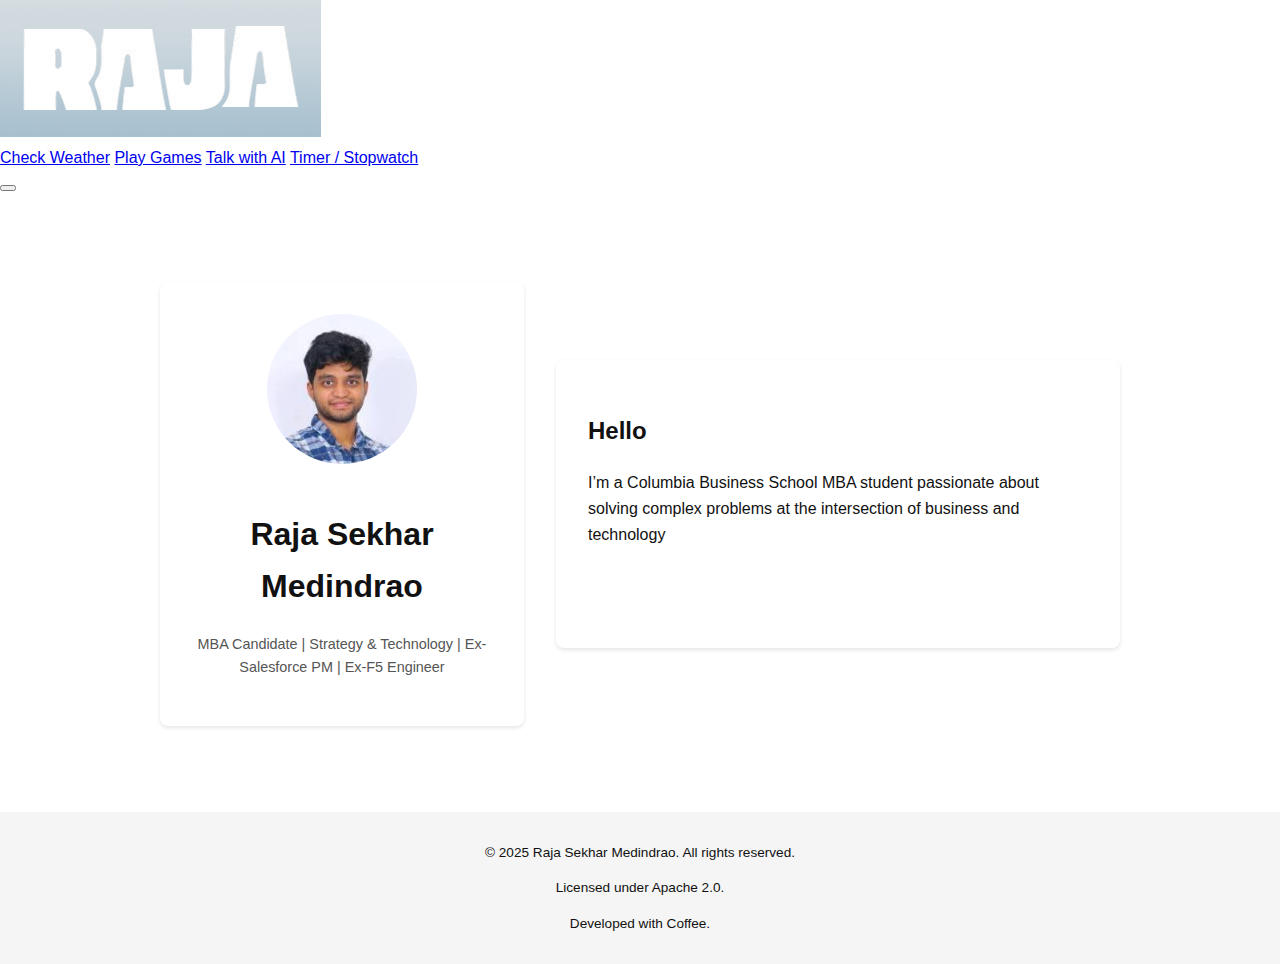
<file: index.html>
<!DOCTYPE html>
<html lang="en">
<head>
    <meta charset="UTF-8">
    <meta name="viewport" content="width=device-width, initial-scale=1.0">
    <title>Raja Sekhar Medindrao</title>
    <link rel="stylesheet" href="styles/style.css">
    <link rel="stylesheet" href="CometAnimation/comet-animation.css">
    <link id="comet-image-preload" rel="preload" as="image" href="CometAnimation/Comet.png">
    <!-- Header/footer inlined from components to keep pages static -->
</head>
<body>
    <!-- Hidden comet image so JS can reliably read the resolved URL across pages -->
    <img id="comet-image-src" src="CometAnimation/Comet.png" alt="" hidden>
    <header class="top-nav">
        <div class="top-nav-inner">
            <div class="brand"><a href="https://rajamedindrao.github.io/RajasWebsite/" title="Go to homepage"><img src="logo.png" alt="Site logo"></a></div>
            <nav class="nav-links" aria-label="Primary navigation">
                <a href="PAGES/CheckWeather/check-weather.html" class="nav-pill">Check Weather</a>
                <a href="PAGES/PlayGames/play-games.html" class="nav-pill">Play Games</a>
                <a href="PAGES/TalkWithAI/talk-with-ai.html" class="nav-pill">Talk with AI</a>
                <a href="PAGES/TimerStopWatch/timer-stopwatch.html" class="nav-pill">Timer / Stopwatch</a>
            </nav>
            <button class="nav-toggle" aria-label="Toggle navigation menu">
                <span></span><span></span><span></span>
            </button>
        </div>
    </header>
    <script>
        (function() {
            const toggle = document.querySelector('.nav-toggle');
            const nav = document.querySelector('.nav-links');
            if (!toggle || !nav) return;
            toggle.addEventListener('click', () => {
                const isOpen = nav.classList.toggle('is-open');
                toggle.classList.toggle('is-open', isOpen);
            });
        })();
        // Dynamically ensure main content fills remaining viewport height (now that header/footer scroll normally)
        (function(){
            function adjust(){
                const header = document.querySelector('header.top-nav');
                const footer = document.querySelector('footer');
                const main = document.querySelector('main.container');
                if (!main) return;
                const hH = header ? header.getBoundingClientRect().height : 0;
                const fH = footer ? footer.getBoundingClientRect().height : 0;
                main.style.minHeight = 'calc(100vh - ' + (hH + fH) + 'px)';
            }
            window.addEventListener('load', adjust);
            window.addEventListener('resize', adjust);
        })();
    </script>
    <main class="container">
        <section class="card">
            <div class="profile">
                <img src="[data-uri]" alt="Profile picture">
                <h1>Raja Sekhar Medindrao</h1>
                <p class="tagline">MBA Candidate | Strategy &amp; Technology | Ex-Salesforce PM | Ex-F5 Engineer</p>
            </div>
        </section>
        <section class="content">
            <h2>Hello</h2>
            <p>I’m a Columbia Business School MBA student passionate about solving complex problems at the intersection of business and technology</p>
            <div class="icon-links">
                <a class="icon" href="mailto:rajsekhar731@gmail.com" aria-label="Email">
                    <svg viewBox="0 0 24 24" xmlns="http://www.w3.org/2000/svg" aria-hidden="true">
                        <rect x="2" y="4" width="20" height="16" rx="2" ry="2" fill="none" stroke="currentColor" stroke-width="2"/>
                        <polyline points="2,6 12,13 22,6" fill="none" stroke="currentColor" stroke-width="2"/>
                    </svg>
                </a>
                <a class="icon" href="https://www.linkedin.com/in/raja-sekhar-medindrao-62730915a/" aria-label="LinkedIn">
                    <svg viewBox="0 0 24 24" xmlns="http://www.w3.org/2000/svg" aria-hidden="true">
                        <rect x="2" y="2" width="20" height="20" rx="2" ry="2" fill="none" stroke="currentColor" stroke-width="2"/>
                        <path d="M6 9h3v9H6zM8 7a1.5 1.5 0 110-3 1.5 1.5 0 010 3zM11 9h3v1.5a3 3 0 016 0V18h-3v-6a1.5 1.5 0 00-3 0v6h-3V9z" fill="currentColor"/>
                    </svg>
                </a>
            </div>
        </section>
    </main>
    <footer>
        <p>&copy; 2025 Raja Sekhar Medindrao. All rights reserved.</p>
        <p>Licensed under Apache 2.0.</p>
        <p>Developed with Coffee.</p>
    </footer>
    <script src="CometAnimation/comet-animation.js"></script>
</body>
</html>
</file>
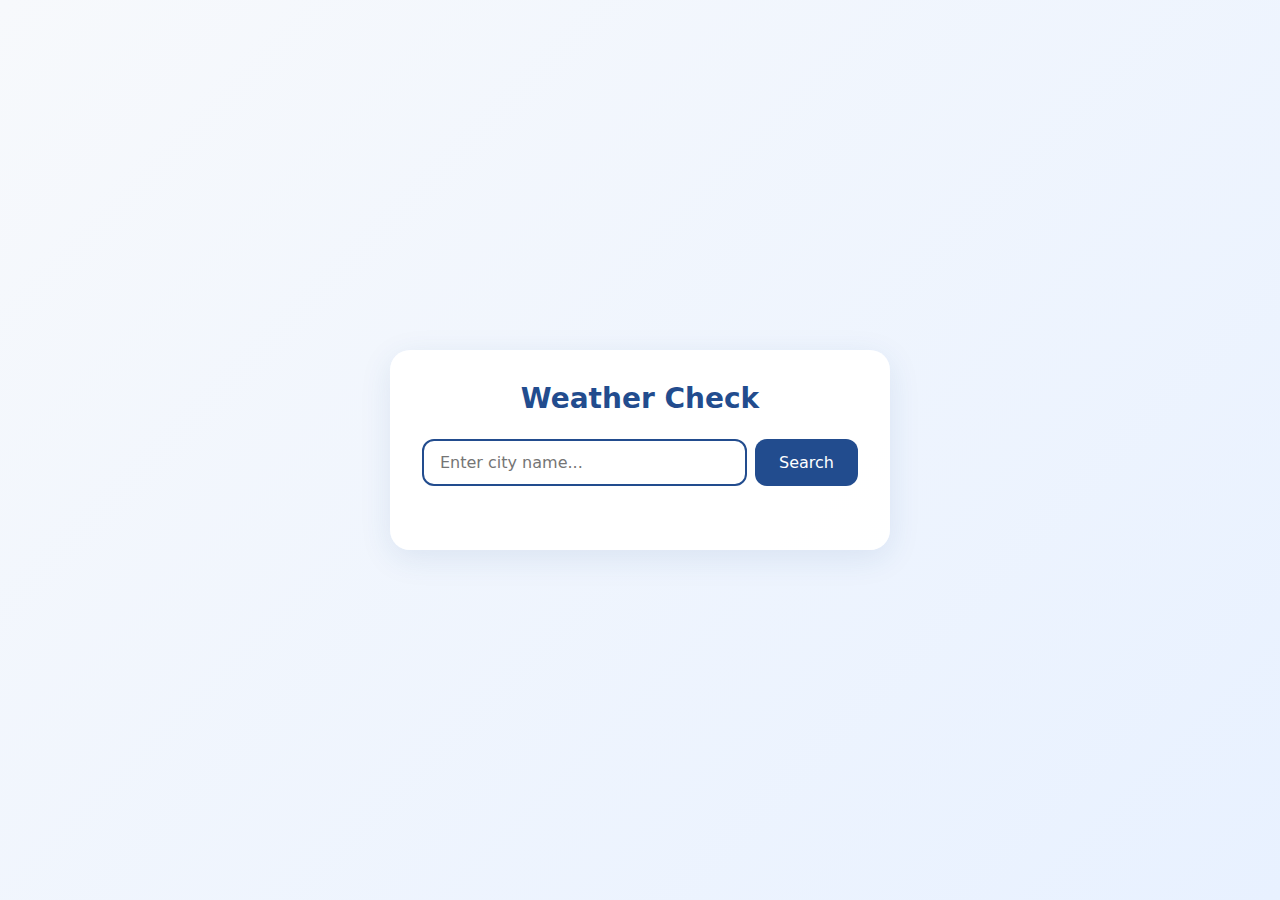
<file: PAGES/check-weather.html>
<!DOCTYPE html>
<html lang="en">
<head>
    <meta charset="UTF-8">
    <meta name="viewport" content="width=device-width, initial-scale=1.0">
    <title>Weather Check</title>
    <style>
        * {
            margin: 0;
            padding: 0;
            box-sizing: border-box;
            font-family: system-ui, -apple-system, "Segoe UI", Arial, sans-serif;
        }

        body {
            min-height: 100vh;
            background: linear-gradient(135deg, #f7f9fc, #e8f1ff);
            display: flex;
            justify-content: center;
            align-items: center;
            padding: 1rem;
        }

        .container {
            background: rgba(255, 255, 255, 0.95);
            padding: 2rem;
            border-radius: 20px;
            box-shadow: 0 8px 32px rgba(34, 76, 142, 0.1);
            width: 100%;
            max-width: 500px;
        }

        h1 {
            color: #224c8e;
            margin-bottom: 1.5rem;
            text-align: center;
            font-size: 1.75rem;
        }

        .search-box {
            display: flex;
            gap: 0.5rem;
            margin-bottom: 2rem;
        }

        input {
            flex: 1;
            padding: 0.75rem 1rem;
            border: 2px solid #e1e8f5;
            border-radius: 12px;
            font-size: 1rem;
            transition: border-color 0.2s;
        }

        input:focus {
            outline: none;
            border-color: #224c8e;
        }

        button {
            padding: 0.75rem 1.5rem;
            background: #224c8e;
            color: white;
            border: none;
            border-radius: 12px;
            font-size: 1rem;
            cursor: pointer;
            transition: background 0.2s;
        }

        button:hover {
            background: #1a3b6d;
        }

        button:disabled {
            background: #ccd4e2;
            cursor: not-allowed;
        }

        .weather-info {
            display: none;
            background: #f7f9fc;
            padding: 1.5rem;
            border-radius: 16px;
            margin-bottom: 1rem;
        }

        .weather-info.visible {
            display: block;
        }

        .city-name {
            font-size: 1.5rem;
            color: #224c8e;
            margin-bottom: 1rem;
            text-align: center;
        }

        .weather-details {
            display: grid;
            grid-template-columns: repeat(auto-fit, minmax(140px, 1fr));
            gap: 1rem;
            text-align: center;
        }

        .weather-item {
            padding: 1rem;
            background: white;
            border-radius: 12px;
            box-shadow: 0 2px 8px rgba(34, 76, 142, 0.05);
        }

        .weather-item .label {
            color: #666;
            font-size: 0.9rem;
            margin-bottom: 0.5rem;
        }

        .weather-item .value {
            color: #224c8e;
            font-size: 1.25rem;
            font-weight: 600;
        }

        .error-message {
            display: none;
            color: #dc3545;
            text-align: center;
            padding: 1rem;
            background: #fdf0f1;
            border-radius: 12px;
        }

        .error-message.visible {
            display: block;
        }

        @media (max-width: 480px) {
            .container {
                padding: 1.5rem;
            }

            .search-box {
                flex-direction: column;
            }

            button {
                width: 100%;
            }
        }
    </style>
</head>
<body>
    <div class="container">
        <h1>Weather Check</h1>
        <div class="search-box">
            <input type="text" id="cityInput" placeholder="Enter city name..." aria-label="City name">
            <button id="searchBtn">Search</button>
        </div>
        <div id="errorMsg" class="error-message"></div>
        <div id="weatherInfo" class="weather-info">
            <div id="cityName" class="city-name"></div>
            <div class="weather-details">
                <div class="weather-item">
                    <div class="label">Temperature</div>
                    <div id="temperature" class="value"></div>
                </div>
                <div class="weather-item">
                    <div class="label">Condition</div>
                    <div id="condition" class="value"></div>
                </div>
                <div class="weather-item">
                    <div class="label">Wind Speed</div>
                    <div id="windSpeed" class="value"></div>
                </div>
            </div>
        </div>
    </div>

    <script>
        // Get DOM elements
        const cityInput = document.getElementById('cityInput');
        const searchBtn = document.getElementById('searchBtn');
        const errorMsg = document.getElementById('errorMsg');
        const weatherInfo = document.getElementById('weatherInfo');
        const cityNameEl = document.getElementById('cityName');
        const temperatureEl = document.getElementById('temperature');
        const conditionEl = document.getElementById('condition');
        const windSpeedEl = document.getElementById('windSpeed');

        // Weather code mapping
        const weatherCodes = {
            0: 'Clear sky',
            1: 'Mainly clear',
            2: 'Partly cloudy',
            3: 'Overcast',
            45: 'Foggy',
            48: 'Depositing rime fog',
            51: 'Light drizzle',
            53: 'Moderate drizzle',
            55: 'Dense drizzle',
            61: 'Slight rain',
            63: 'Moderate rain',
            65: 'Heavy rain',
            71: 'Slight snow',
            73: 'Moderate snow',
            75: 'Heavy snow',
            77: 'Snow grains',
            80: 'Slight rain showers',
            81: 'Moderate rain showers',
            82: 'Violent rain showers',
            85: 'Slight snow showers',
            86: 'Heavy snow showers',
            95: 'Thunderstorm',
            96: 'Thunderstorm with slight hail',
            99: 'Thunderstorm with heavy hail'
        };

        // Function to show error
        function showError(message) {
            errorMsg.textContent = message;
            errorMsg.classList.add('visible');
            weatherInfo.classList.remove('visible');
        }

        // Function to hide error
        function hideError() {
            errorMsg.classList.remove('visible');
        }

        // Function to get weather description from code
        function getWeatherDescription(code) {
            return weatherCodes[code] || 'Unknown';
        }

        // Function to get coordinates for a city
        async function getCoordinates(cityName) {
            try {
                const response = await fetch(`https://geocoding-api.open-meteo.com/v1/search?name=${encodeURIComponent(cityName)}`);
                const data = await response.json();

                if (!data.results || data.results.length === 0) {
                    throw new Error('City not found');
                }

                const { latitude, longitude } = data.results[0];
                return { latitude, longitude };
            } catch (error) {
                throw new Error('Unable to find city coordinates');
            }
        }

        // Function to get weather data
        async function getWeather(latitude, longitude) {
            try {
                const response = await fetch(`https://api.open-meteo.com/v1/forecast?latitude=${latitude}&longitude=${longitude}&current_weather=true`);
                const data = await response.json();

                if (!data.current_weather) {
                    throw new Error('Weather data not available');
                }

                return data.current_weather;
            } catch (error) {
                throw new Error('Unable to fetch weather data');
            }
        }

        // Function to update UI with weather data
        function updateWeatherUI(cityName, weatherData) {
            cityNameEl.textContent = cityName;
            temperatureEl.textContent = `${Math.round(weatherData.temperature)}°C`;
            conditionEl.textContent = getWeatherDescription(weatherData.weathercode);
            windSpeedEl.textContent = `${Math.round(weatherData.windspeed)} km/h`;
            weatherInfo.classList.add('visible');
        }

        // Function to handle search
        async function handleSearch() {
            const cityName = cityInput.value.trim();
            
            if (!cityName) {
                showError('Please enter a city name');
                return;
            }

            searchBtn.disabled = true;
            hideError();

            try {
                const coords = await getCoordinates(cityName);
                const weatherData = await getWeather(coords.latitude, coords.longitude);
                updateWeatherUI(cityName, weatherData);
            } catch (error) {
                showError(error.message);
            } finally {
                searchBtn.disabled = false;
            }
        }

        // Event listeners
        searchBtn.addEventListener('click', handleSearch);
        cityInput.addEventListener('keypress', (e) => {
            if (e.key === 'Enter') {
                handleSearch();
            }
        });

        // Focus input on page load
        cityInput.focus();
    </script>
</body>
</html>
</file>
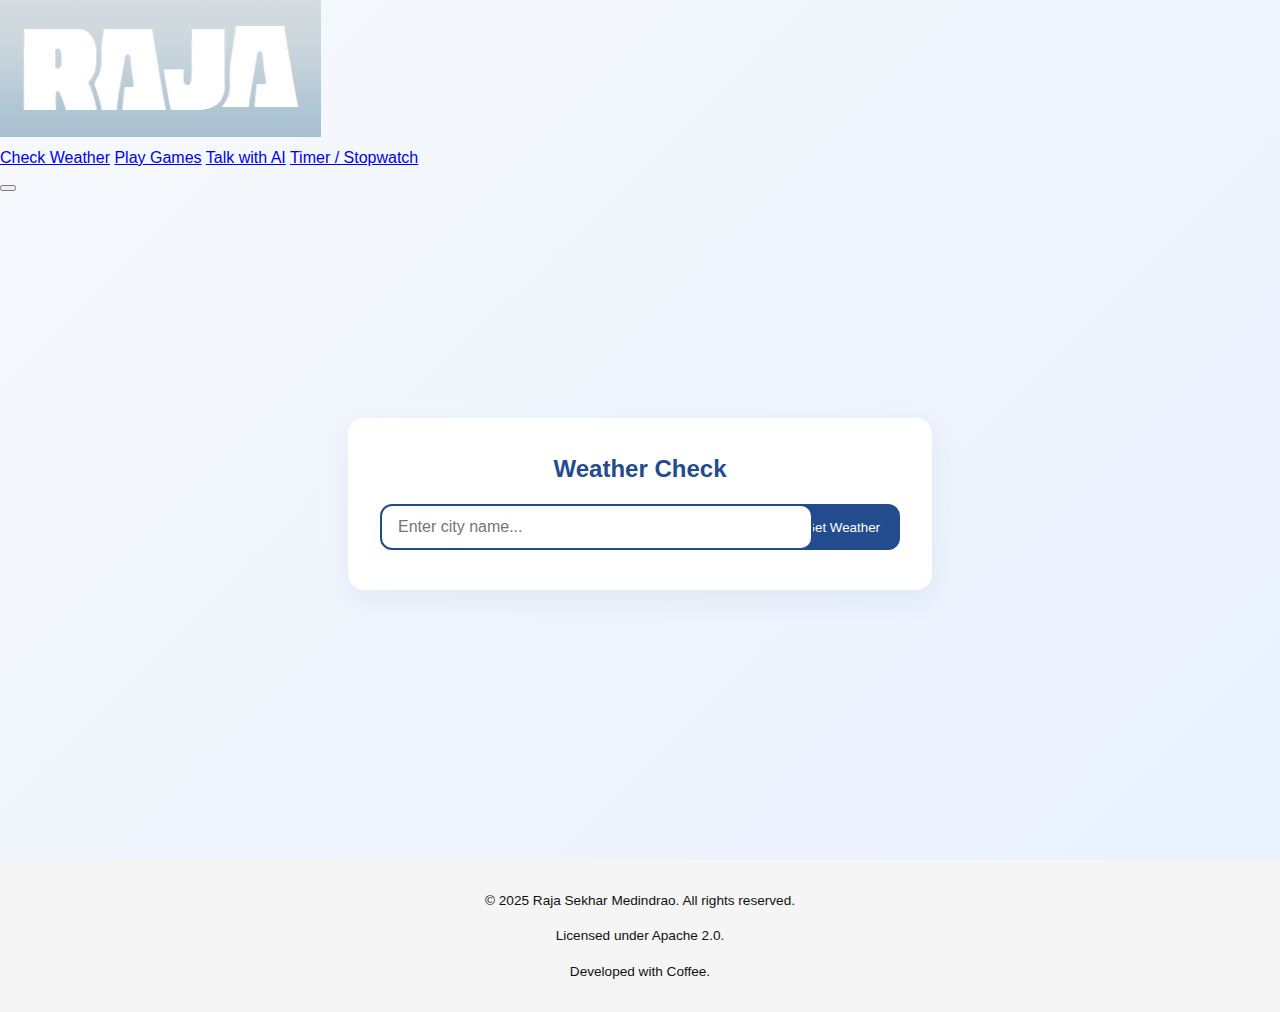
<file: PAGES/CheckWeather/check-weather.html>
<!DOCTYPE html>
<html lang="en">
<head>
    <meta charset="UTF-8">
    <meta name="viewport" content="width=device-width, initial-scale=1.0">
    <title>Weather Check</title>
    <link rel="stylesheet" href="../../styles/style.css">
    <link rel="stylesheet" href="../../CometAnimation/comet-animation.css">
    <link id="comet-image-preload" rel="preload" as="image" href="../../CometAnimation/Comet.png">
        <!-- Page-specific styles inlined to keep this page self-contained -->
        <style>
        /* Minimalistic card layout and suggestions dropdown */
        :root{--primary:#224c8e;--muted:#e18f9f}
        body.weather-page{background:linear-gradient(135deg,#f7f9fc,#e8f1ff);}
        .page-content{flex:1 1 auto;display:flex;align-items:center;justify-content:center;padding:2rem 1rem 80px}
        .weather-container{background:rgba(255,255,255,0.98);padding:2rem;border-radius:16px;box-shadow:0 10px 30px rgba(34,76,142,0.08);width:100%;max-width:520px}
        h1{color:var(--primary);margin:0 0 1rem;font-size:1.5rem;text-align:center}
        .search-box{display:flex;gap:.5rem;margin-bottom:0.5rem}
        .search-wrap{position:relative;flex:1}
        #cityInput{width:100%;padding:.75rem 1rem;border:2px solid var(--muted);border-radius:12px;font-size:1rem}
        #cityInput:focus{outline:none;border-color:var(--primary)}
        #searchBtn{padding:.75rem 1.25rem;background:var(--primary);color:#fff;border:none;border-radius:12px;cursor:pointer}
        #searchBtn:disabled{background:#c9d5ea;cursor:not-allowed}
        .suggestions{position:absolute;left:0;right:0;top:100%;background:#fff;border:1px solid #e6eefb;border-radius:8px;margin-top:.5rem;box-shadow:0 8px 20px rgba(34,76,142,0.06);z-index:50;max-height:200px;overflow:auto;padding:0;list-style:none}
        .suggestions li{padding:.6rem .9rem;cursor:pointer;border-bottom:1px solid #f1f6ff}
        .suggestions li:last-child{border-bottom:none}
        .suggestions li:hover,.suggestions li.active{background:#f1f6ff}
        .no-results{padding:.6rem .9rem;color:#777}
        .weather-info{display:none;background:#f7f9fc;padding:1.2rem;border-radius:12px;margin-top:1rem}
    .city-name{display:block;font-size:1.25rem;font-weight:700;color:var(--primary);margin:0.75rem 0 1rem;text-align:center;padding:0 0.5rem}
        .weather-info.visible{display:block}
        .weather-details{display:grid;grid-template-columns:repeat(auto-fit,minmax(120px,1fr));gap:.75rem;text-align:center}
        .weather-item{padding:.75rem;background:#fff;border-radius:10px;box-shadow:0 2px 8px rgba(34,76,142,0.03)}
        .label{color:#666;font-size:.85rem;margin-bottom:.25rem}
        .value{color:var(--primary);font-weight:700;font-size:1.1rem}
        .error-message{display:none;color:#b91c1c;background:#fff0f0;padding:.6rem;border-radius:8px;margin-top:.6rem;text-align:center}
        .error-message.visible{display:block}
        .loading{margin-top:.75rem;text-align:center;color:var(--primary)}
        @media (max-width:480px){.weather-container{padding:1rem;border-radius:12px}.search-box{flex-direction:column}.suggestions{max-height:160px}}
        </style>
</head>
<body class="weather-page">
    <img id="comet-image-src" src="../../CometAnimation/Comet.png" alt="" hidden>
        <!-- Inlined header (previously components/header.html) -->
        <header class="top-nav">
            <div class="top-nav-inner">
                <div class="brand"><a href="https://rajamedindrao.github.io/RajasWebsite/" title="Go to homepage"><img src="../../logo.png" alt="Site logo"></a></div>
                <nav class="nav-links" aria-label="Primary navigation">
                    <a href="check-weather.html" class="nav-pill">Check Weather</a>
                    <a href="../PlayGames/play-games.html" class="nav-pill">Play Games</a>
                    <a href="../TalkWithAI/talk-with-ai.html" class="nav-pill">Talk with AI</a>
                    <a href="../TimerStopWatch/timer-stopwatch.html" class="nav-pill">Timer / Stopwatch</a>
                </nav>
                <button class="nav-toggle" aria-label="Toggle navigation menu">
                    <span></span><span></span><span></span>
                </button>
            </div>
        </header>
        <script>
            (function() {
                const toggle = document.querySelector('.nav-toggle');
                const nav = document.querySelector('.nav-links');
                if (!toggle || !nav) return;
                toggle.addEventListener('click', () => {
                    const isOpen = nav.classList.toggle('is-open');
                    toggle.classList.toggle('is-open', isOpen);
                });
            })();
        </script>
    <div class="page-content">
        <div class="weather-container">
        <h1>Weather Check</h1>
        <div class="search-box">
            <div class="search-wrap">
                <input type="text" id="cityInput" placeholder="Enter city name..." aria-label="City name" autocomplete="off">
                <ul id="suggestions" class="suggestions" hidden></ul>
            </div>
            <button id="searchBtn">Get Weather</button>
        </div>
        <div id="errorMsg" class="error-message"></div>
        <div id="weatherInfo" class="weather-info">
            <div id="cityName" class="city-name"></div>
            <div class="weather-details">
                <div class="weather-item">
                    <div class="label">Temperature</div>
                    <div id="temperature" class="value"></div>
                </div>
                <div class="weather-item">
                    <div class="label">Condition</div>
                    <div id="condition" class="value"></div>
                </div>
                <div class="weather-item">
                    <div class="label">Wind Speed</div>
                    <div id="windSpeed" class="value"></div>
                </div>
                <div class="weather-item">
                    <div class="label">Observed at</div>
                    <div id="observedAt" class="value"></div>
                </div>
                <div class="weather-item">
                    <div class="label">Timezone</div>
                    <div id="tz" class="value"></div>
                </div>
                <div class="weather-item">
                    <div class="label">Elevation</div>
                    <div id="elevation" class="value"></div>
                </div>
            </div>
        </div>

        </div>
    </div>

    <script>
    (function(){
        // Elements
        const cityInput = document.getElementById('cityInput');
        const suggestionsEl = document.getElementById('suggestions');
        const searchBtn = document.getElementById('searchBtn');
        const errorMsg = document.getElementById('errorMsg');
        const weatherInfo = document.getElementById('weatherInfo');
        const cityNameEl = document.getElementById('cityName');
        const temperatureEl = document.getElementById('temperature');
        const conditionEl = document.getElementById('condition');
        const windSpeedEl = document.getElementById('windSpeed');
        const loadingEl = document.createElement('div');
        loadingEl.className = 'loading';
        loadingEl.id = 'loadingIndicator';
        loadingEl.hidden = true;
        loadingEl.textContent = 'Loading...';
        document.querySelector('.weather-container').appendChild(loadingEl);

        // Mapping
        const weatherCodes = {
            0: 'Clear sky',1:'Mainly clear',2:'Partly cloudy',3:'Overcast',45:'Foggy',48:'Depositing rime fog',51:'Light drizzle',53:'Moderate drizzle',55:'Dense drizzle',61:'Slight rain',63:'Moderate rain',65:'Heavy rain',71:'Slight snow',73:'Moderate snow',75:'Heavy snow',77:'Snow grains',80:'Slight rain showers',81:'Moderate rain showers',82:'Violent rain showers',85:'Slight snow showers',86:'Heavy snow showers',95:'Thunderstorm',96:'Thunderstorm with slight hail',99:'Thunderstorm with heavy hail'
        };

        // State
        let selectedCity = null; // {name,country,lat,lon}
        let suggestions = [];
        let highlighted = -1;
        const cache = new Map(); // query -> results

        // Helpers
        function showError(text){ errorMsg.textContent = text; errorMsg.classList.add('visible'); }
        function hideError(){ errorMsg.classList.remove('visible'); }
        function showLoading(){ loadingEl.hidden = false; }
        function hideLoading(){ loadingEl.hidden = true; }

        // Debounce
        function debounce(fn, wait=300){ let t; return (...args)=>{ clearTimeout(t); t=setTimeout(()=>fn.apply(this,args), wait); }; }

        // Fetch suggestions
        async function fetchCities(query){
            if (cache.has(query)) return cache.get(query);
            try{
                const res = await fetch(`https://geocoding-api.open-meteo.com/v1/search?name=${encodeURIComponent(query)}&count=5`);
                const data = await res.json();
                const results = (data && data.results) ? data.results.slice(0,5) : [];
                cache.set(query, results);
                return results;
            }catch(e){ return null; }
        }

        // Render suggestions
        function renderSuggestions(list){
            suggestionsEl.innerHTML = '';
            highlighted = -1;
            suggestions = list || [];
            if (!suggestions || suggestions.length===0){
                const li = document.createElement('li'); li.className='no-results'; li.textContent='No results found.'; suggestionsEl.appendChild(li); suggestionsEl.hidden=false; return;
            }
            suggestions.forEach((s, idx)=>{
                const li = document.createElement('li');
                li.tabIndex = 0;
                li.textContent = `${s.name}${s.admin1 ? ', ' + s.admin1 : ''}${s.country ? ', ' + s.country : ''}`;
                li.addEventListener('click', ()=>selectSuggestion(idx));
                li.addEventListener('keydown', (e)=>{ if (e.key==='Enter') selectSuggestion(idx); });
                suggestionsEl.appendChild(li);
            });
            suggestionsEl.hidden=false;
        }

        function clearSuggestions(){ suggestionsEl.hidden=true; suggestionsEl.innerHTML=''; suggestions=[]; highlighted=-1; }

        function selectSuggestion(idx){
            const s = suggestions[idx];
            if (!s) return;
            // store extra metadata if present (timezone, elevation)
            selectedCity = { name: s.name, country: s.country, latitude: s.latitude, longitude: s.longitude, timezone: s.timezone, elevation: s.elevation };
            cityInput.value = `${s.name}${s.admin1 ? ', ' + s.admin1 : ''}${s.country ? ', ' + s.country : ''}`;
            clearSuggestions();
            hideError();
        }

        // Keyboard navigation
        function highlightNext(delta){
            const items = suggestionsEl.querySelectorAll('li');
            if (!items.length) return;
            // skip no-results
            if (items[0].classList.contains('no-results')) return;
            highlighted = (highlighted + delta + items.length) % items.length;
            items.forEach((it,i)=> it.classList.toggle('active', i===highlighted));
            // ensure visible
            const el = items[highlighted]; if (el) el.scrollIntoView({block:'nearest'});
        }

        // Handle input
        const onType = debounce(async ()=>{
            const q = cityInput.value.trim();
            selectedCity = null; // reset selection when typing
            // If user is typing a new city (no selection), remove any previously-applied background
            try{ clearBackground(); }catch(e){}
            if (q.length < 2){ clearSuggestions(); return; }
            hideError();
            const list = await fetchCities(q);
            if (list === null){ showError('Unable to fetch suggestions'); return; }
            renderSuggestions(list);
        }, 300);

        cityInput.addEventListener('input', onType);
        cityInput.addEventListener('keydown', (e)=>{
            if (e.key === 'ArrowDown'){ e.preventDefault(); highlightNext(1); }
            else if (e.key === 'ArrowUp'){ e.preventDefault(); highlightNext(-1); }
            else if (e.key === 'Enter'){
                // If suggestion active, select it
                const items = suggestionsEl.querySelectorAll('li');
                if (items.length && highlighted >=0 && !items[0].classList.contains('no-results')){
                    selectSuggestion(highlighted);
                    e.preventDefault();
                    return;
                }
                // Otherwise prevent Enter unless selectedCity matches input
                const cur = cityInput.value.trim();
                if (!selectedCity || !(cur.indexOf(selectedCity.name)===0)){
                    e.preventDefault();
                    showError('Please select a city from the list');
                }
            }
        });

        // Click outside to close suggestions
        document.addEventListener('click', (e)=>{
            if (!e.target.closest('.search-wrap')) clearSuggestions();
        });

        // Get weather
        async function getWeatherForSelected(){
            if (!selectedCity){ showError('Please select a city from the list'); return; }
            hideError();
            weatherInfo.classList.remove('visible');
            showLoading();
            searchBtn.disabled = true;
            try{
                const lat = selectedCity.latitude; const lon = selectedCity.longitude;
                const resp = await fetch(`https://api.open-meteo.com/v1/forecast?latitude=${lat}&longitude=${lon}&current_weather=true`);
                const data = await resp.json();
                if (!data || !data.current_weather) throw new Error('Weather data not available');
                const w = data.current_weather;
                cityNameEl.textContent = `${selectedCity.name}${selectedCity.country ? ', ' + selectedCity.country : ''}`;
                temperatureEl.textContent = `${Math.round(w.temperature)}°C`;
                conditionEl.textContent = weatherCodes[w.weathercode] || 'Unknown';
                windSpeedEl.textContent = `${Math.round(w.windspeed)} km/h`;
                // observed time: use the current_weather.time (ISO) and show timezone if available
                const observed = w.time || '';
                const tz = data.timezone || selectedCity.timezone || '';
                const elev = (typeof data.elevation !== 'undefined') ? data.elevation : (selectedCity.elevation || '');
                document.getElementById('observedAt').textContent = observed ? new Date(observed).toLocaleString('en-US', { timeZone: tz || undefined }) : '';
                document.getElementById('tz').textContent = tz || '-';
                document.getElementById('elevation').textContent = elev !== '' ? `${elev} m` : '-';
                // Wait for the image/background process to complete (local lookup + optional live fetch + image load)
                try{
                    await tryApplyCityImage(selectedCity);
                }catch(e){ /* swallow - tryApplyCityImage is tolerant */ }
                // Now reveal the weather UI (even if the image failed)
                weatherInfo.classList.add('visible');
            }catch(err){ showError(err.message || 'Unable to fetch weather data');
                // On weather fetch error, ensure any previously-applied background is removed
                try{ clearBackground(); }catch(e){}
            }
            finally{ hideLoading(); searchBtn.disabled = false; }
        }

        searchBtn.addEventListener('click', getWeatherForSelected);

        // initial focus
        cityInput.focus();

        // Ensure .page-content fills the space between header and footer
        function adjustPageContentHeight(){
            try{
                const header = document.querySelector('header.top-nav');
                const footer = document.querySelector('footer');
                const pageContent = document.querySelector('.page-content');
                if (!pageContent) return;
                const winH = window.innerHeight;
                const headerH = header ? header.getBoundingClientRect().height : 0;
                const footerH = footer ? footer.getBoundingClientRect().height : 0;
                const available = Math.max(0, winH - headerH - footerH);
                // set min-height so background covers the area; use px to be precise
                pageContent.style.minHeight = available + 'px';
                // also ensure pageContent uses flex layout to center contents vertically
                pageContent.style.display = 'flex';
                pageContent.style.alignItems = 'center';
                pageContent.style.justifyContent = 'center';
            }catch(e){ /* ignore measurement errors */ }
        }
        // Run on load and resize
        window.addEventListener('load', adjustPageContentHeight);
        window.addEventListener('resize', adjustPageContentHeight);
        // In case header/footer sizes change after DOM mutations, run periodically for a short while
        let _adjustInterval = setInterval(adjustPageContentHeight, 250);
        setTimeout(()=>{ clearInterval(_adjustInterval); }, 3000);

        // --- Wikipedia image lookup and background apply ---
        // In-memory cache: normalized city key -> image URL
        const wikiImageCache = new Map();

        // Normalize keys for lookups (lowercase, trim)
        function normalizeKey(name){ return (name || '').toString().trim().toLowerCase(); }

        // Try to find and apply an image for a selected city.
        // This function is intentionally tolerant: any failure is swallowed so weather UI stays functional.
        async function tryApplyCityImage(city){
            if (!city || !city.name) return;
            const key1 = normalizeKey(city.name);
            const key2 = normalizeKey(`${city.name}${city.country ? ', ' + city.country : ''}`);
            // If cached, apply immediately
            if (wikiImageCache.has(key1)) { await applyBackgroundImageIfLoaded(wikiImageCache.get(key1)); return; }
            if (wikiImageCache.has(key2)) { await applyBackgroundImageIfLoaded(wikiImageCache.get(key2)); return; }

            // Try local files first. Try the single response file, then a multi-entry JSON file.
            const localCandidates = ['./wikipediaResponse.html','./wiki_responses.json','../CheckWeather/wikipediaResponse.html'];
            for (const path of localCandidates){
                try{
                    const res = await fetch(path, {cache: 'no-store'});
                    if (!res.ok) continue;
                    const txt = await res.text();
                    let parsed = null;
                    try{ parsed = JSON.parse(txt); }catch(e){
                        // sometimes .html file may contain JSON only; if parse fails, skip
                        continue;
                    }
                    const entry = findEntryForCity(parsed, key1, key2);
                    if (entry){
                        const img = (entry.originalimage && entry.originalimage.source) ? entry.originalimage.source : (entry.thumbnail && entry.thumbnail.source) ? entry.thumbnail.source : null;
                        if (img) { wikiImageCache.set(key1, img); wikiImageCache.set(key2, img); await applyBackgroundImageIfLoaded(img); return; }
                    }
                }catch(e){ /* ignore and continue */ }
            }

            // Optional live fallback: fetch from Wikipedia REST API (don't persist to disk)
            try{
                const liveRes = await fetch(`https://en.wikipedia.org/api/rest_v1/page/summary/${encodeURIComponent(city.name)}`);
                if (liveRes.ok){
                    const liveJson = await liveRes.json();
                    const img = (liveJson.originalimage && liveJson.originalimage.source) ? liveJson.originalimage.source : (liveJson.thumbnail && liveJson.thumbnail.source) ? liveJson.thumbnail.source : null;
                    if (img){ wikiImageCache.set(key1, img); wikiImageCache.set(key2, img); await applyBackgroundImageIfLoaded(img); return; }
                }
            }catch(e){ /* ignore live fallback errors */ }
        }

        // Find an entry for the city in parsed local wiki data. Supports single object, array, or mapping.
        function findEntryForCity(parsed, key1, key2){
            if (!parsed) return null;
            // If parsed is an array, search items
            if (Array.isArray(parsed)){
                for (const item of parsed){
                    const t = (item.title || item.displaytitle || (item.titles && item.titles.canonical) || '').toString();
                    const nt = normalizeKey(t.replace(/<[^>]+>/g, ''));
                    if (nt === key1 || nt === key2) return item;
                }
                return null;
            }

            // If parsed is an object, it might be either a single summary or a mapping of keys -> entries.
            if (typeof parsed === 'object'){
                // If it looks like a single summary, only return it when the title matches the requested city.
                const titleCandidate = (parsed.title || parsed.displaytitle || (parsed.titles && parsed.titles.canonical) || '').toString();
                const normalizedTitle = normalizeKey(titleCandidate.replace(/<[^>]+>/g, ''));
                if (normalizedTitle && (normalizedTitle === key1 || normalizedTitle === key2)) return parsed;

                // Otherwise, attempt to match keys in the object (treat as a mapping)
                for (const k of Object.keys(parsed)){
                    const nk = normalizeKey(k);
                    if (nk === key1 || nk === key2){ return parsed[k]; }
                }
            }

            return null;
        }

        // Preload image and apply only when loaded (prevents broken bg). If load fails, remove any applied background.
        function clearBackground(){
            const pageContent = document.querySelector('.page-content');
            if (pageContent){
                pageContent.style.backgroundImage = '';
                pageContent.style.backgroundSize = '';
                pageContent.style.backgroundPosition = '';
                pageContent.style.backgroundRepeat = '';
            } else {
                document.body.style.backgroundImage = '';
            }
        }

        // Returns a Promise that resolves when the image loads or rejects on error.
        function applyBackgroundImageIfLoaded(url){
            return new Promise((resolve) => {
                if (!url) return resolve();
                const img = new Image();
                let settled = false;
                img.onload = function(){
                    try{
                        // apply as .page-content background so header/footer remain unaffected
                        const pageContent = document.querySelector('.page-content');
                        if (pageContent){
                            pageContent.style.backgroundImage = `url('${url.replace(/'/g, "\\'")}')`;
                            pageContent.style.backgroundSize = 'cover';
                            pageContent.style.backgroundPosition = 'center center';
                            pageContent.style.backgroundRepeat = 'no-repeat';
                        } else {
                            // fallback to body if .page-content not found
                            document.body.style.backgroundImage = `url('${url.replace(/'/g, "\\'")}')`;
                            document.body.style.backgroundSize = 'cover';
                            document.body.style.backgroundPosition = 'center center';
                            document.body.style.backgroundRepeat = 'no-repeat';
                        }
                    }catch(e){ /* ignore */ }
                    if (!settled){ settled = true; resolve(); }
                };
                img.onerror = function(){
                    try{ clearBackground(); }catch(e){}
                    if (!settled){ settled = true; resolve(); }
                };
                // start loading
                img.src = url;
                // Safety: resolve after a timeout in case onload/onerror never fire (network weirdness)
                setTimeout(()=>{ if (!settled){ settled = true; resolve(); } }, 10000);
            });
        }

    })();
    </script>
        <!-- Inlined footer (previously components/footer.html) -->
        <footer>
            <p>&copy; 2025 Raja Sekhar Medindrao. All rights reserved.</p>
            <p>Licensed under Apache 2.0.</p>
            <p>Developed with Coffee.</p>
        </footer>
    <script src="../../CometAnimation/comet-animation.js"></script>

</body>
</html>
</file>
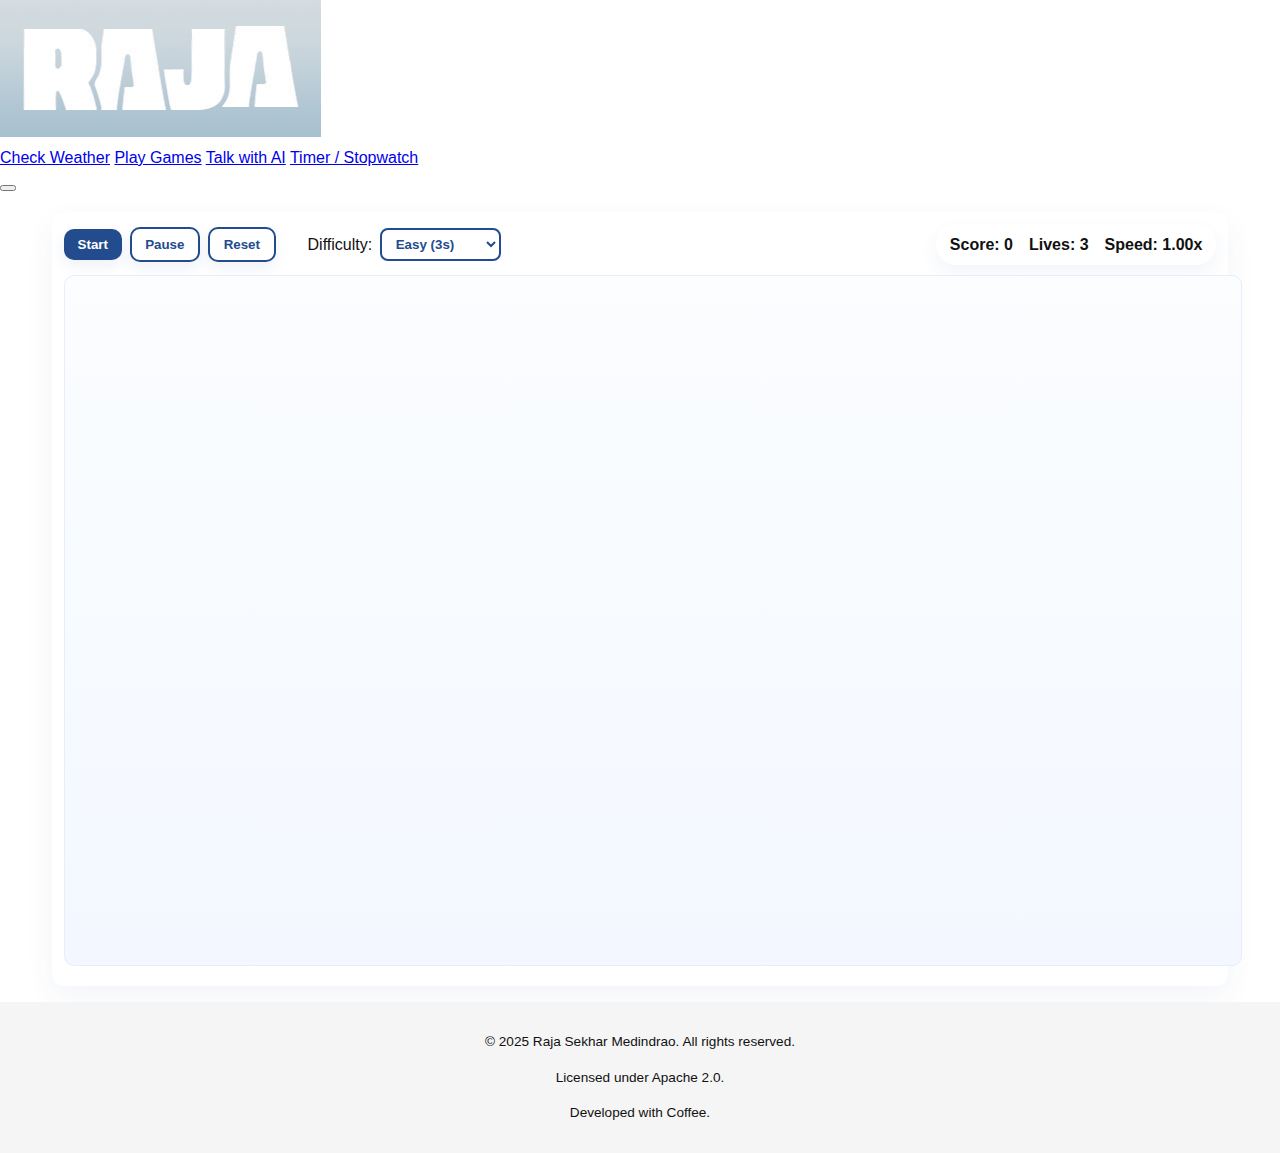
<file: PAGES/PlayGames/play-games.html>
<!DOCTYPE html>
<html lang="en">
<head>
    <meta charset="UTF-8">
    <meta name="viewport" content="width=device-width, initial-scale=1.0">
    <title>Play Games</title>
    <link rel="stylesheet" href="../../styles/style.css">
    <link rel="stylesheet" href="play-games.css">
    <link rel="stylesheet" href="../../CometAnimation/comet-animation.css">
    <link id="comet-image-preload" rel="preload" as="image" href="../../CometAnimation/Comet.png">
</head>
<body>
    <img id="comet-image-src" src="../../CometAnimation/Comet.png" alt="" hidden>
    <!-- Inlined header (copied from CheckWeather) -->
    <header class="top-nav">
        <div class="top-nav-inner">
            <div class="brand"><a href="https://rajamedindrao.github.io/RajasWebsite/" title="Go to homepage"><img src="../../logo.png" alt="Site logo"></a></div>
            <nav class="nav-links" aria-label="Primary navigation">
                <a href="../CheckWeather/check-weather.html" class="nav-pill">Check Weather</a>
                <a href="play-games.html" class="nav-pill">Play Games</a>
                <a href="../TalkWithAI/talk-with-ai.html" class="nav-pill">Talk with AI</a>
                <a href="../TimerStopWatch/timer-stopwatch.html" class="nav-pill">Timer / Stopwatch</a>
            </nav>
            <button class="nav-toggle" aria-label="Toggle navigation menu">
                <span></span><span></span><span></span>
            </button>
        </div>
    </header>
    <script>
        (function() {
            const toggle = document.querySelector('.nav-toggle');
            const nav = document.querySelector('.nav-links');
            if (!toggle || !nav) return;
            toggle.addEventListener('click', () => {
                const isOpen = nav.classList.toggle('is-open');
                toggle.classList.toggle('is-open', isOpen);
            });
        })();
    </script>

    <main class="rg-game-card">
        <div class="rg-controls">
            <div class="rg-game-controls">
                <div class="rg-buttons">
                    <button id="rgStart" class="rg-btn">Start</button>
                    <button id="rgPause" class="rg-btn secondary" disabled>Pause</button>
                    <button id="rgReset" class="rg-btn secondary" disabled>Reset</button>
                </div>
                <div class="rg-difficulty">
                    <label for="rgDifficulty">Difficulty:</label>
                    <select id="rgDifficulty" class="rg-select">
                        <option value="easy">Easy (3s)</option>
                        <option value="medium">Medium (2s)</option>
                        <option value="hard">Hard (1s)</option>
                    </select>
                </div>
            </div>
            <div class="rg-stats">
                <div>Score: <span id="rgScore">0</span></div>
                <div>Lives: <span id="rgLives">3</span></div>
                <div>Speed: <span id="rgSpeed">1.00x</span></div>
            </div>
        </div>

        <div class="rg-play-area" id="rgPlayArea" aria-label="Reflex play area">
            <div class="rg-play-inner" id="rgPlayInner"></div>
            <div class="rg-message" id="rgMessage" aria-live="polite"></div>
        </div>
    </main>

    <script>
    (function(){
    // Game config
    const STARTING_LIVES = 3;
    const DIFFICULTY_SETTINGS = {
        easy: 3000,    // 3 seconds
        medium: 2000,  // 2 seconds
        hard: 1000     // 1 second
    };
    const MIN_LIFETIME = 500; // cap so it doesn't become impossible
    const SPEED_DECAY = 0.93; // multiply lifetime by this after each successful hit (reduces lifetime)
    const BETWEEN_DELAY = 260; // ms between dots

        // State
        let lives = STARTING_LIVES;
        let score = 0;
        let misses = 0;
        let lifetime = DIFFICULTY_SETTINGS.easy; // default to easy
        let running = false;
        let paused = false;

        // Active dot / timers
        let activeDot = null;
        let dotTimeoutId = null; // timeout for current dot disappearance
        let nextSpawnTimeoutId = null;
        let dotEndTime = null; // timestamp when dot is scheduled to disappear
        let dotRemaining = null; // remaining ms used during pause/resume

        // DOM
        const startBtn = document.getElementById('rgStart');
        const pauseBtn = document.getElementById('rgPause');
        const resetBtn = document.getElementById('rgReset');
        const scoreEl = document.getElementById('rgScore');
        const livesEl = document.getElementById('rgLives');
        const speedEl = document.getElementById('rgSpeed');
        const playArea = document.getElementById('rgPlayArea');
        const playInner = document.getElementById('rgPlayInner');
        const messageEl = document.getElementById('rgMessage');
        const difficultySelect = document.getElementById('rgDifficulty');

        function randBetween(min, max){ return Math.random()*(max-min)+min; }

        function updateStats(){
            scoreEl.textContent = score;
            livesEl.textContent = lives;
            const baseLifetime = DIFFICULTY_SETTINGS[difficultySelect.value];
            const mult = (baseLifetime / lifetime) || 1;
            speedEl.textContent = mult.toFixed(2) + 'x';
        }

        function clearActiveDot(){
            if (activeDot){
                activeDot.remove();
                activeDot = null;
            }
            if (dotTimeoutId){ clearTimeout(dotTimeoutId); dotTimeoutId = null; }
            dotEndTime = null;
            dotRemaining = null;
        }

        function scheduleNext(delay = BETWEEN_DELAY){
            if (!running) return;
            if (nextSpawnTimeoutId) clearTimeout(nextSpawnTimeoutId);
            nextSpawnTimeoutId = setTimeout(()=>{ nextSpawnTimeoutId = null; spawnDot(); }, delay);
        }

        function spawnDot(){
            // ensure only one
            clearActiveDot();
            const areaRect = playInner.getBoundingClientRect();
            // dot size scales slightly with current lifetime; clamp for usability
            const base = 64; // base visual size
            const baseLifetime = DIFFICULTY_SETTINGS[difficultySelect.value] || 3000;
            const dotSize = Math.max(44, Math.min(88, Math.round(base * (lifetime / baseLifetime))));
            const maxLeft = Math.max(0, areaRect.width - dotSize);
            const maxTop = Math.max(0, areaRect.height - dotSize);
            const left = randBetween(0, maxLeft);
            const top = randBetween(0, maxTop);

            const dot = document.createElement('div');
            dot.className = 'rg-dot';
            dot.style.width = dot.style.height = dotSize + 'px';
            dot.style.left = left + 'px';
            dot.style.top = top + 'px';
            dot.innerHTML = '<div class="rg-hit-target" aria-hidden="true"></div>';
            // use pointerdown for fast response (works for touch and mouse)
            dot.addEventListener('pointerdown', onDotHit);
            playInner.appendChild(dot);
            activeDot = dot;

            // schedule disappearance (miss)
            const life = Math.max(MIN_LIFETIME, Math.round(lifetime));
            dotEndTime = Date.now() + life;
            dotRemaining = life;
            dotTimeoutId = setTimeout(()=>{ dotTimeoutId = null; handleMiss(); }, life);
        }

        function onDotHit(e){
            // only count if running and not paused
            if (!running || paused) return;
            e.preventDefault();
            // prevent multi clicks
            if (!activeDot) return;
            const dot = activeDot;
            // success
            score += 1;
            // speed up
            lifetime = Math.max(MIN_LIFETIME, lifetime * SPEED_DECAY);
            updateStats();
            // visual pop before removing
            try { dot.removeEventListener('pointerdown', onDotHit); } catch(e){}
            dot.classList.add('rg-pop');
            // allow a tiny beat for the pop animation then remove
            setTimeout(()=>{
                // clear current dot and schedule next
                clearActiveDot();
                scheduleNext(BETWEEN_DELAY);
            }, 140);
        }

        function handleMiss(){
            // if dot expired while running
            if (!running) return;
            lives -= 1;
            misses += 1;
            updateStats();
            clearActiveDot();
            if (lives <= 0){
                endGame();
            } else {
                messageEl.textContent = `${lives} ${lives === 1 ? 'life' : 'lives'} remaining!`;
                setTimeout(() => {
                    if (running && !paused) messageEl.textContent = '';
                }, 1000);
                scheduleNext(BETWEEN_DELAY);
            }
        }

        function endGame(){
            running = false;
            paused = false;
            clearActiveDot();
            if (nextSpawnTimeoutId){ clearTimeout(nextSpawnTimeoutId); nextSpawnTimeoutId = null; }
            messageEl.innerHTML = `Game over — Final score: ${score}.`;
            // disable pause/start
            startBtn.disabled = false;
            pauseBtn.disabled = true;
            resetBtn.disabled = false;
        }

        function startGame(){
            if (running) return;
            // initialize
            const difficulty = difficultySelect.value;
            lives = STARTING_LIVES;
            score = 0;
            misses = 0;
            lifetime = DIFFICULTY_SETTINGS[difficulty];
            running = true;
            paused = false;
            updateStats();
            messageEl.textContent = '';
            startBtn.disabled = true; // prevent double-start
            pauseBtn.disabled = false;
            pauseBtn.textContent = 'Pause';
            resetBtn.disabled = false;
            difficultySelect.disabled = true; // prevent changing difficulty during game
            clearActiveDot();
            scheduleNext(300);
        }

        function pauseGame(){
            if (!running || paused) return;
            paused = true;
            // pause current dot timer
            if (dotTimeoutId && dotEndTime){
                dotRemaining = Math.max(0, dotEndTime - Date.now());
                clearTimeout(dotTimeoutId); dotTimeoutId = null;
            }
            // pause next spawn
            if (nextSpawnTimeoutId){ clearTimeout(nextSpawnTimeoutId); nextSpawnTimeoutId = null; }
            pauseBtn.textContent = 'Resume';
            messageEl.textContent = 'Paused';
        }

        function resumeGame(){
            if (!running || !paused) return;
            paused = false;
            // resume current dot
            if (activeDot && dotRemaining != null){
                dotEndTime = Date.now() + dotRemaining;
                dotTimeoutId = setTimeout(()=>{ dotTimeoutId = null; handleMiss(); }, dotRemaining);
            } else if (!activeDot){
                // spawn a fresh one immediately
                spawnDot();
            }
            pauseBtn.textContent = 'Pause';
            messageEl.textContent = '';
        }

        function resetGame(){
            running = false;
            paused = false;
            lives = STARTING_LIVES;
            score = 0;
            misses = 0;
            lifetime = DIFFICULTY_SETTINGS[difficultySelect.value];
            if (dotTimeoutId){ clearTimeout(dotTimeoutId); dotTimeoutId = null; }
            if (nextSpawnTimeoutId){ clearTimeout(nextSpawnTimeoutId); nextSpawnTimeoutId = null; }
            clearActiveDot();
            updateStats();
            messageEl.textContent = '';
            startBtn.disabled = false;
            pauseBtn.disabled = true;
            pauseBtn.textContent = 'Pause';
            resetBtn.disabled = true;
            difficultySelect.disabled = false; // re-enable difficulty selection
        }

        // Button wiring
        startBtn.addEventListener('click', startGame);
        pauseBtn.addEventListener('click', ()=>{ if (!paused) pauseGame(); else resumeGame(); });
        resetBtn.addEventListener('click', resetGame);

        // Accessibility & resizing: when the play area resizes, ensure no offscreen dots
        window.addEventListener('resize', ()=>{
            if (activeDot){ // reposition active dot if it fell outside
                const areaRect = playInner.getBoundingClientRect();
                const dotRect = activeDot.getBoundingClientRect();
                const relLeft = parseFloat(activeDot.style.left) || 0;
                const relTop = parseFloat(activeDot.style.top) || 0;
                const dotSize = activeDot.offsetWidth;
                const maxLeft = Math.max(0, areaRect.width - dotSize);
                const maxTop = Math.max(0, areaRect.height - dotSize);
                activeDot.style.left = Math.min(relLeft, maxLeft) + 'px';
                activeDot.style.top = Math.min(relTop, maxTop) + 'px';
            }
        });

        // Prevent scrolling on touch during fast play
        playArea.addEventListener('touchmove', (e)=>{ if (running) e.preventDefault(); }, { passive: false });

        // Ensure reset on page unload
        window.addEventListener('beforeunload', ()=>{ resetGame(); });

        // initialize UI state
        resetGame();
    })();
    </script>

    <!-- Inlined footer (copied from CheckWeather) -->
    <footer>
        <p>&copy; 2025 Raja Sekhar Medindrao. All rights reserved.</p>
        <p>Licensed under Apache 2.0.</p>
        <p>Developed with Coffee.</p>
    </footer>
    <script src="../../CometAnimation/comet-animation.js"></script>
</body>
</html>
</file>
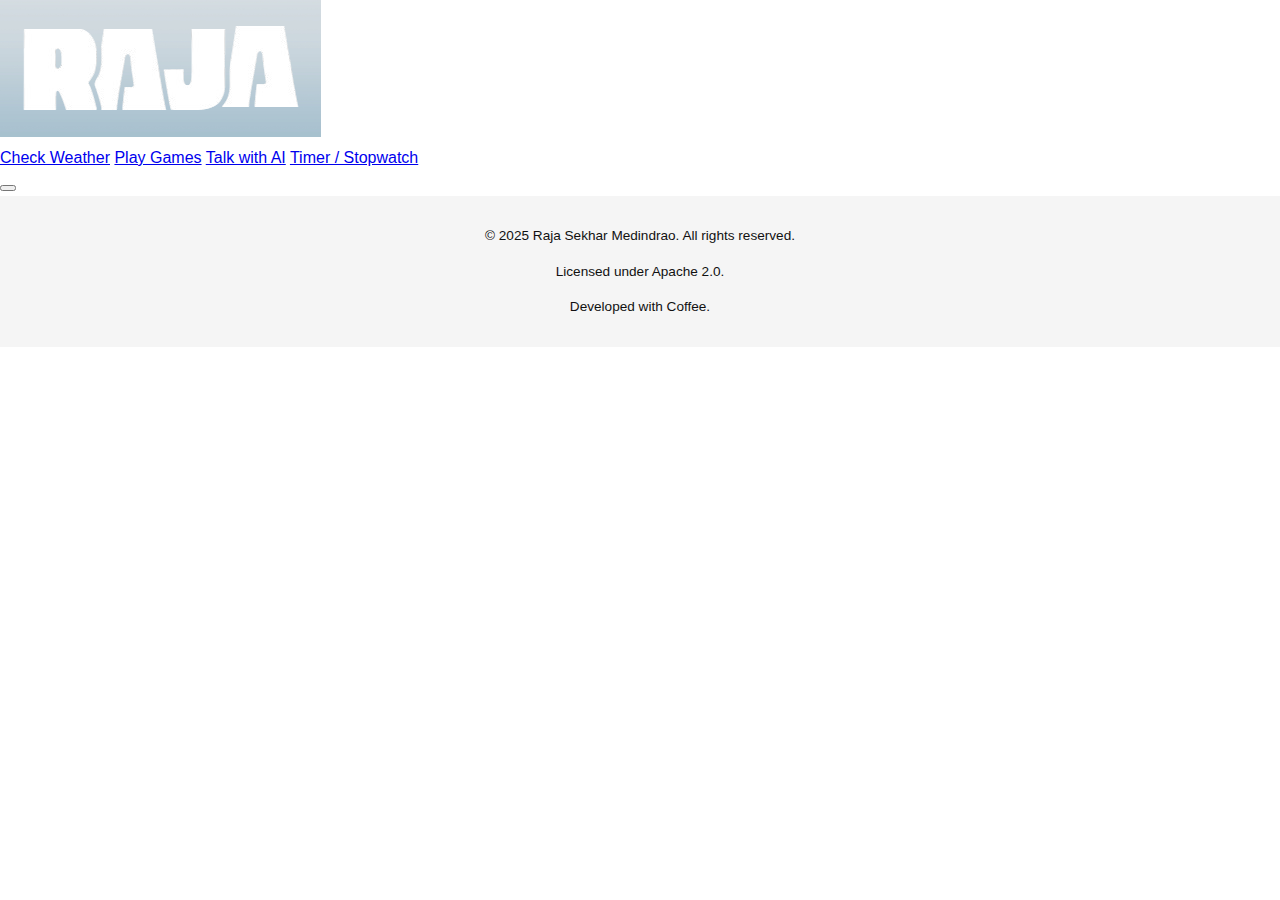
<file: PAGES/TalkWithAI/talk-with-ai.html>
<!DOCTYPE html>
<html lang="en">
<head>
    <meta charset="UTF-8">
    <meta name="viewport" content="width=device-width, initial-scale=1.0">
    <title>Talk with AI</title>
    <link rel="stylesheet" href="../../styles/style.css">
    <link rel="stylesheet" href="../../CometAnimation/comet-animation.css">
    <link id="comet-image-preload" rel="preload" as="image" href="../../CometAnimation/Comet.png">
</head>
<body>
    <img id="comet-image-src" src="../../CometAnimation/Comet.png" alt="" hidden>
    <!-- Inlined header (copied from CheckWeather) -->
    <header class="top-nav">
        <div class="top-nav-inner">
            <div class="brand"><a href="https://rajamedindrao.github.io/RajasWebsite/" title="Go to homepage"><img src="../../logo.png" alt="Site logo"></a></div>
            <nav class="nav-links" aria-label="Primary navigation">
                <a href="../CheckWeather/check-weather.html" class="nav-pill">Check Weather</a>
                <a href="../PlayGames/play-games.html" class="nav-pill">Play Games</a>
                <a href="talk-with-ai.html" class="nav-pill">Talk with AI</a>
                <a href="../TimerStopWatch/timer-stopwatch.html" class="nav-pill">Timer / Stopwatch</a>
            </nav>
            <button class="nav-toggle" aria-label="Toggle navigation menu">
                <span></span><span></span><span></span>
            </button>
        </div>
    </header>
    <script>
        (function() {
            const toggle = document.querySelector('.nav-toggle');
            const nav = document.querySelector('.nav-links');
            if (!toggle || !nav) return;
            toggle.addEventListener('click', () => {
                const isOpen = nav.classList.toggle('is-open');
                toggle.classList.toggle('is-open', isOpen);
            });
        })();
    </script>

    <!-- empty body per request -->

    <!-- Inlined footer (copied from CheckWeather) -->
    <footer>
        <p>&copy; 2025 Raja Sekhar Medindrao. All rights reserved.</p>
        <p>Licensed under Apache 2.0.</p>
        <p>Developed with Coffee.</p>
    </footer>
    <script src="../../CometAnimation/comet-animation.js"></script>
</body>
</html>
</file>
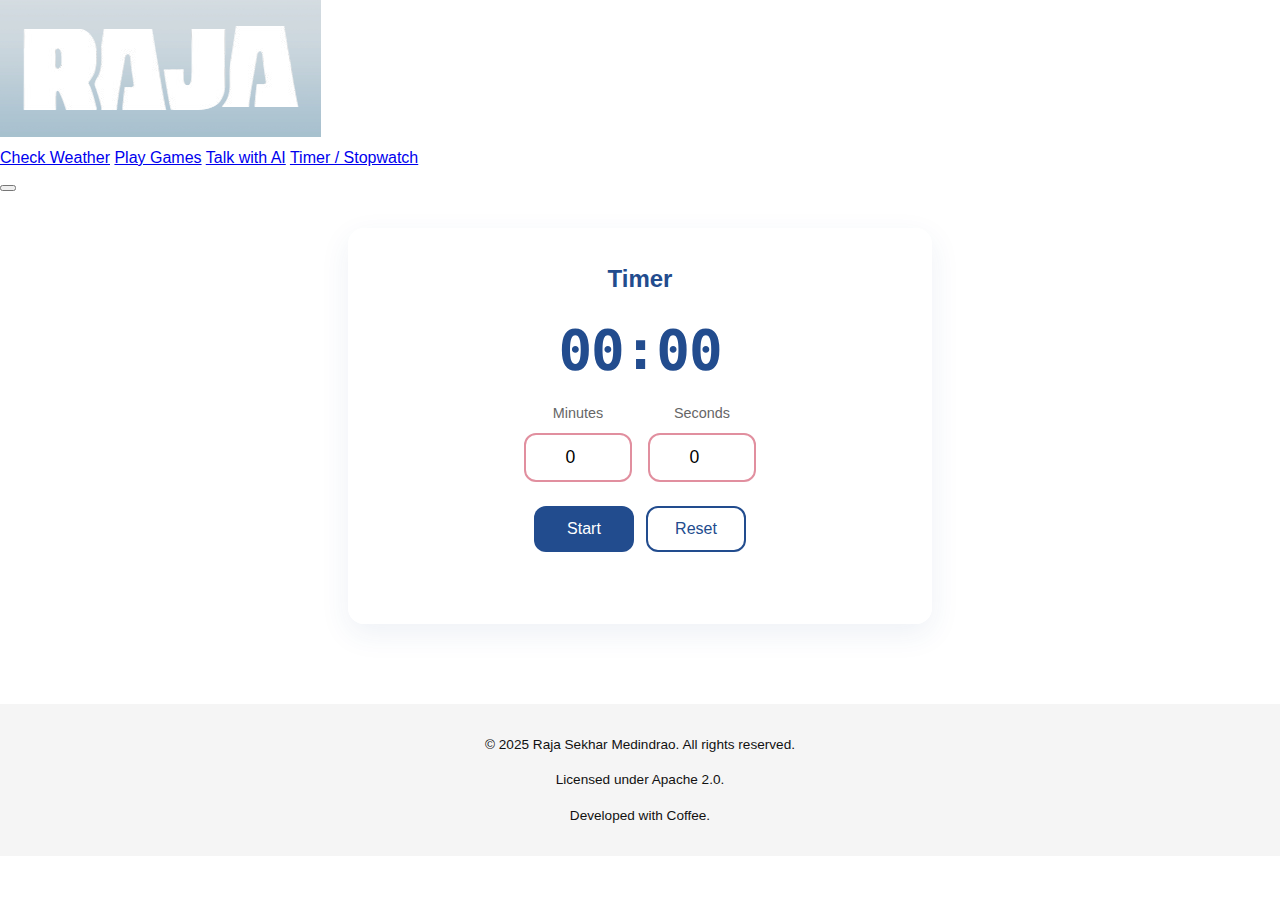
<file: PAGES/TimerStopWatch/timer-stopwatch.html>
<!DOCTYPE html>
<html lang="en">
<head>
    <meta charset="UTF-8">
    <meta name="viewport" content="width=device-width, initial-scale=1.0">
    <title>Timer / Stopwatch</title>
    <link rel="stylesheet" href="../../styles/style.css">
    <link rel="stylesheet" href="timer-stopwatch.css">
    <link rel="icon" type="image/x-icon" href="../../assets/timer.ico">
    <link rel="stylesheet" href="../../CometAnimation/comet-animation.css">
    <link id="comet-image-preload" rel="preload" as="image" href="../../CometAnimation/Comet.png">
<body>
    <img id="comet-image-src" src="../../CometAnimation/Comet.png" alt="" hidden>
    <!-- Inlined header (copied from CheckWeather) -->
    <header class="top-nav">
        <div class="top-nav-inner">
            <div class="brand"><a href="https://rajamedindrao.github.io/RajasWebsite/" title="Go to homepage"><img src="../../logo.png" alt="Site logo"></a></div>
            <nav class="nav-links" aria-label="Primary navigation">
                <a href="../CheckWeather/check-weather.html" class="nav-pill">Check Weather</a>
                <a href="../PlayGames/play-games.html" class="nav-pill">Play Games</a>
                <a href="../TalkWithAI/talk-with-ai.html" class="nav-pill">Talk with AI</a>
                <a href="timer-stopwatch.html" class="nav-pill">Timer / Stopwatch</a>
            </nav>
            <button class="nav-toggle" aria-label="Toggle navigation menu">
                <span></span><span></span><span></span>
            </button>
        </div>
    </header>
    <script>
        (function() {
            const toggle = document.querySelector('.nav-toggle');
            const nav = document.querySelector('.nav-links');
            if (!toggle || !nav) return;
            toggle.addEventListener('click', () => {
                const isOpen = nav.classList.toggle('is-open');
                toggle.classList.toggle('is-open', isOpen);
            });
        })();
    </script>

    <main class="page-content">
        <div class="timer-container">
            <h1 class="timer-title">Timer</h1>
            
            <div class="timer-display">00:00</div>
            
            <div class="timer-inputs">
                <div class="input-group">
                    <label for="minutes">Minutes</label>
                    <input type="number" id="minutes" class="time-input" min="0" max="59" value="0">
                </div>
                <div class="input-group">
                    <label for="seconds">Seconds</label>
                    <input type="number" id="seconds" class="time-input" min="0" max="59" value="0">
                </div>
            </div>
            
            <div class="timer-controls">
                <button id="startBtn" class="timer-btn btn-primary">Start</button>
                <button id="resetBtn" class="timer-btn btn-secondary">Reset</button>
            </div>
            
            <div class="timer-message" id="message"></div>
        </div>
    </main>

    <script>
        // Timer state
        let timeLeft = 0;
        let timerId = null;
        let isRunning = false;

        // DOM elements
        const minutesInput = document.getElementById('minutes');
        const secondsInput = document.getElementById('seconds');
        const startBtn = document.getElementById('startBtn');
        const resetBtn = document.getElementById('resetBtn');
        const timerDisplay = document.querySelector('.timer-display');
        const messageEl = document.getElementById('message');

        // Format time as MM:SS
        function formatTime(seconds) {
            const mins = Math.floor(seconds / 60);
            const secs = seconds % 60;
            return `${mins.toString().padStart(2, '0')}:${secs.toString().padStart(2, '0')}`;
        }

        // Update timer display
        function updateDisplay() {
            timerDisplay.textContent = formatTime(timeLeft);
        }

        // Timer tick function
        function tick() {
            if (timeLeft > 0) {
                timeLeft--;
                updateDisplay();
            } else {
                stopTimer();
                messageEl.textContent = 'Time\'s up!';
                playAlertSound();
            }
        }

        // Play alert sound when timer finishes
        function playAlertSound() {
            const audio = new Audio('[data-uri]');
            audio.play();
        }

        // Start/pause timer
        function toggleTimer() {
            if (isRunning) {
                stopTimer();
            } else {
                startTimer();
            }
        }

        // Start timer
        function startTimer() {
            if (!isRunning) {
                if (timeLeft === 0) {
                    // Get time from inputs if timer is not already running
                    const mins = parseInt(minutesInput.value) || 0;
                    const secs = parseInt(secondsInput.value) || 0;
                    timeLeft = (mins * 60) + secs;
                    
                    if (timeLeft === 0) {
                        messageEl.textContent = 'Please set a time first';
                        return;
                    }
                }
                
                isRunning = true;
                startBtn.textContent = 'Pause';
                startBtn.classList.remove('btn-primary');
                startBtn.classList.add('btn-secondary');
                minutesInput.disabled = true;
                secondsInput.disabled = true;
                messageEl.textContent = '';
                
                timerId = setInterval(tick, 1000);
            }
        }

        // Stop timer
        function stopTimer() {
            if (isRunning) {
                clearInterval(timerId);
                isRunning = false;
                startBtn.textContent = 'Start';
                startBtn.classList.remove('btn-secondary');
                startBtn.classList.add('btn-primary');
            }
        }

        // Reset timer
        function resetTimer() {
            stopTimer();
            timeLeft = 0;
            updateDisplay();
            messageEl.textContent = '';
            minutesInput.disabled = false;
            secondsInput.disabled = false;
            minutesInput.value = '0';
            secondsInput.value = '0';
        }

        // Event listeners
        startBtn.addEventListener('click', toggleTimer);
        resetBtn.addEventListener('click', resetTimer);

        // Input validation
        function validateTimeInput(input) {
            let value = parseInt(input.value) || 0;
            if (value < 0) value = 0;
            if (value > 59) value = 59;
            input.value = value;
        }

        minutesInput.addEventListener('change', () => validateTimeInput(minutesInput));
        secondsInput.addEventListener('change', () => validateTimeInput(secondsInput));
    </script>

    <!-- Inlined footer (copied from CheckWeather) -->
    <footer>
        <p>&copy; 2025 Raja Sekhar Medindrao. All rights reserved.</p>
        <p>Licensed under Apache 2.0.</p>
        <p>Developed with Coffee.</p>
    </footer>
    <script src="../../CometAnimation/comet-animation.js"></script>
</body>
</html>
</file>
<file: styles/style.css>
body {
    margin: 0;
    padding: 0;
    font-family: Arial, Helvetica, sans-serif;
    background-color: #fff;
    color: #111;
    line-height: 1.6;
}

.container {
    display: flex;
    align-items: center;
    justify-content: center;
    min-height: 100vh;
    padding: 2rem;
    gap: 2rem;
    flex-wrap: wrap;
}

.card,
.content {
    background-color: #fff;
    border-radius: 8px;
    box-shadow: 0 2px 4px rgba(0, 0, 0, 0.1);
    padding: 2rem;
}

.card {
    flex: 1 1 250px;
    max-width: 300px;
    text-align: center;
}

.profile img {
    width: 150px;
    height: 150px;
    border-radius: 50%;
    object-fit: cover;
    margin-bottom: 1rem;
}

.tagline {
    font-size: 0.9rem;
    color: #555;
}

.content {
    flex: 2 1 300px;
    max-width: 500px;
}

.icon-links {
    margin-top: 1.5rem;
    display: flex;
    gap: 1rem;
}

.icon {
    font-size: 1.75rem;
    text-decoration: none;
    color: #007BFF;
}

.icon:hover {
    color: #0056b3;
}

footer {
    text-align: center;
    padding: 1rem;
    background-color: #f5f5f5;
    font-size: 0.85rem;
}

@media (max-width: 768px) {
    .container {
        flex-direction: column;
    }
    .card {
        margin-bottom: 2rem;
    }
}
</file>
<file: CometAnimation/comet-animation.css>
/* Comet Animation Styles */
#comet-container {
    position: fixed;
    top: 0;
    left: 0;
    width: 100%;
    height: 100%;
    pointer-events: none;
    z-index: 9999;
    overflow: hidden;
}

.comet {
    position: absolute;
    width: 45px;
    height: auto;
    pointer-events: none;
    opacity: 0;
    transform-origin: 50% 50%;
    /* Blue glow (reduced radius) */
    filter: drop-shadow(0 0 5px rgba(80, 150, 255, 0.85))
        drop-shadow(0 0 10px rgba(50, 120, 255, 0.7))
        drop-shadow(0 0 15px rgba(30, 100, 255, 0.5));
    animation: comet-fade 4s ease-in-out;
}

.comet img {
    width: 100%;
    height: auto;
    display: block;
}

/* Direction-specific transforms - removed, now handled dynamically */

/* Fade in and out animation */
@keyframes comet-fade {
    0% {
        opacity: 0;
    }
    10% {
        opacity: 1;
    }
    90% {
        opacity: 1;
    }
    100% {
        opacity: 0;
    }
}

/* Movement animations are now applied inline via JavaScript for random directions */
</file>
<file: PAGES/PlayGames/play-games.css>
/* Play Games - Reflex / Accuracy game styles (scoped with .rg- prefix to avoid collisions) */
:root {
	--rg-primary: #224c8e; /* match site primary */
	--rg-bg: #ffffff;
	--rg-muted: #e6eefb;
}

.rg-game-card {
	max-width: 90%;
	width: 90%;
	margin: 1rem auto; /* gap from header and footer */
	background: var(--rg-bg);
	border-radius: 12px;
	box-shadow: 0 10px 30px rgba(34,76,142,0.06);
	padding: 0.75rem;
	display: flex;
	flex-direction: column;
	/* Fill the screen height up to just above the fixed footer */
	height: calc(100vh - 150px);
}

.rg-controls {
	display: flex;
	gap: 1rem;
	align-items: center;
	justify-content: space-between; /* spread stats and controls */
	margin-bottom: 0.6rem;
	width: 100%;
}

.rg-game-controls {
	display: flex;
	gap: 1rem;
	align-items: center;
}

.rg-controls .rg-buttons {
	display: flex;
	gap: 0.5rem;
	align-items: center;
}

.rg-difficulty {
    display: flex;
    align-items: center;
    gap: 0.5rem;
    margin-left: 1rem;
}

.rg-select {
    padding: 0.4rem 0.6rem;
    border-radius: 8px;
    border: 2px solid var(--rg-primary);
    background: white;
    color: var(--rg-primary);
    font-weight: 600;
    cursor: pointer;
}

.rg-select:disabled {
    opacity: 0.7;
    cursor: not-allowed;
}

.rg-btn {
	padding: 0.5rem 0.85rem;
	border-radius: 10px;
	border: none;
	cursor: pointer;
	font-weight: 600;
	color: white;
	background: var(--rg-primary);
	box-shadow: 0 6px 14px rgba(34,76,142,0.08);
}

.rg-btn.secondary {
	background: white;
	color: var(--rg-primary);
	border: 2px solid var(--rg-primary);
}

.rg-stats {
	display:flex;
	gap:1rem;
	align-items:center;
	color:#111;
	font-weight:700;
	background: rgba(255,255,255,0.9);
	padding: 0.5rem 0.85rem;
	border-radius: 999px;
	box-shadow: 0 8px 20px rgba(34,76,142,0.06);
}

/* centered overlay inside play area to show stats in the center of the screen */
.rg-stats-overlay {
	position: absolute;
	inset: 0;
	display: flex;
	align-items: center;
	justify-content: center;
	pointer-events: none; /* allow clicks to pass through except on the stats element */
}
.rg-stats-overlay .rg-stats { pointer-events: auto; }

.rg-play-area {
	position: relative;
	flex: 1;
	width: 100%;
	padding: 12px;
	background: linear-gradient(180deg, #fbfdff 0%, #f3f7ff 100%);
	border-radius: 10px;
	border: 1px solid var(--rg-muted);
	overflow: hidden;
	margin-bottom: 0.5rem;
}

.rg-play-inner {
	position: absolute;
	inset: 12px;
}


.rg-dot {
	position: absolute;
	width: 56px;
	height: 56px;
	border-radius: 50%;
	/* subtle 3D + gloss */
	background: radial-gradient(circle at 30% 25%, rgba(255,255,255,0.9) 0%, rgba(255,255,255,0.12) 8%, rgba(34,76,142,0.18) 40%, var(--rg-primary) 100%);
	display: flex;
	align-items: center;
	justify-content: center;
	box-shadow: 0 14px 30px rgba(34,76,142,0.18), inset 0 3px 8px rgba(255,255,255,0.06);
	touch-action: manipulation;
	transition: transform 140ms ease, opacity 220ms ease;
	will-change: transform, opacity;
}

.rg-dot .rg-hit-target {
	width: 70%;
	height: 70%;
	border-radius: 50%;
	background: linear-gradient(180deg, #ffffff55, var(--rg-primary));
	box-shadow: 0 4px 12px rgba(34,76,142,0.28);
}

/* pop effect applied when dot is hit */
.rg-dot.rg-pop {
	transform: scale(0.28);
	opacity: 0;
}

/* a very subtle idle pulse to make the dot feel alive */
@keyframes rg-pulse {
	0% { transform: scale(1); }
	50% { transform: scale(1.035); }
	100% { transform: scale(1); }
}
.rg-dot { animation: rg-pulse 2200ms ease-in-out infinite; }

.rg-message {
	text-align: center;
	padding: 0.75rem 0.5rem;
	color: #444;
	font-weight: 600;
}

.rg-overlay {
	position: absolute;
	inset: 0;
	display:flex;
	align-items:center;
	justify-content:center;
	background: rgba(255,255,255,0.75);
	backdrop-filter: blur(4px);
	border-radius: 10px;
}

@media (max-width: 900px) {
	.rg-controls {
		flex-direction: column;
		gap: 0.5rem;
	}
	.rg-game-controls {
		flex-wrap: wrap;
		justify-content: center;
	}
}

@media (max-width: 600px) {
	.rg-dot { width: 44px; height: 44px; }
	.rg-stats {
		flex-wrap: wrap;
		justify-content: center;
	}
}
</file>
<file: PAGES/TimerStopWatch/timer-stopwatch.css>
/* Timer page specific styles */
:root {
    --primary: #224c8e;  /* match site theme */
    --muted: #e18f9f;
    --light: #f7f9fc;
}

.page-content {
    flex: 1 1 auto;
    display: flex;
    align-items: center;
    justify-content: center;
    padding: 2rem 1rem 80px;
}

.timer-container {
    background: rgba(255,255,255,0.98);
    padding: 2rem;
    border-radius: 16px;
    box-shadow: 0 10px 30px rgba(34,76,142,0.08);
    width: 100%;
    max-width: 520px;
}

.timer-title {
    color: var(--primary);
    margin: 0 0 1.5rem;
    font-size: 1.5rem;
    text-align: center;
}

.timer-display {
    font-size: 3.5rem;
    font-weight: 700;
    font-family: monospace;
    text-align: center;
    color: var(--primary);
    margin: 1.5rem 0;
    letter-spacing: -0.02em;
    line-height: 1;
}

.timer-inputs {
    display: flex;
    gap: 1rem;
    justify-content: center;
    margin-bottom: 1.5rem;
}

.input-group {
    display: flex;
    flex-direction: column;
    align-items: center;
    gap: 0.5rem;
}

.input-group label {
    font-size: 0.9rem;
    color: #666;
}

.time-input {
    width: 80px;
    text-align: center;
    padding: 0.75rem;
    border: 2px solid var(--muted);
    border-radius: 12px;
    font-size: 1.1rem;
    background: white;
}

.time-input:focus {
    outline: none;
    border-color: var(--primary);
}

.time-input:disabled {
    background: #f5f7fa;
    cursor: not-allowed;
}

.timer-controls {
    display: flex;
    gap: 0.75rem;
    justify-content: center;
    margin-top: 1.5rem;
}

.timer-btn {
    padding: 0.75rem 1.25rem;
    border: none;
    border-radius: 12px;
    font-size: 1rem;
    font-weight: 500;
    cursor: pointer;
    transition: transform 0.2s ease, box-shadow 0.2s ease;
    min-width: 100px;
}

.timer-btn:hover:not(:disabled) {
    transform: translateY(-1px);
    box-shadow: 0 4px 12px rgba(34,76,142,0.15);
}

.timer-btn:disabled {
    opacity: 0.6;
    cursor: not-allowed;
}

.btn-primary {
    background: var(--primary);
    color: white;
}

.btn-secondary {
    background: white;
    color: var(--primary);
    border: 2px solid var(--primary);
}

.timer-message {
    text-align: center;
    color: #666;
    font-size: 0.95rem;
    margin-top: 1rem;
    min-height: 1.5rem; /* prevent layout shift */
}

@media (max-width: 480px) {
    .timer-container {
        padding: 1rem;
    }
    .timer-display {
        font-size: 2.5rem;
    }
    .timer-inputs {
        flex-direction: column;
        align-items: center;
    }
    .timer-controls {
        flex-direction: column;
        gap: 0.5rem;
    }
    .timer-btn {
        width: 100%;
    }
}
</file>
